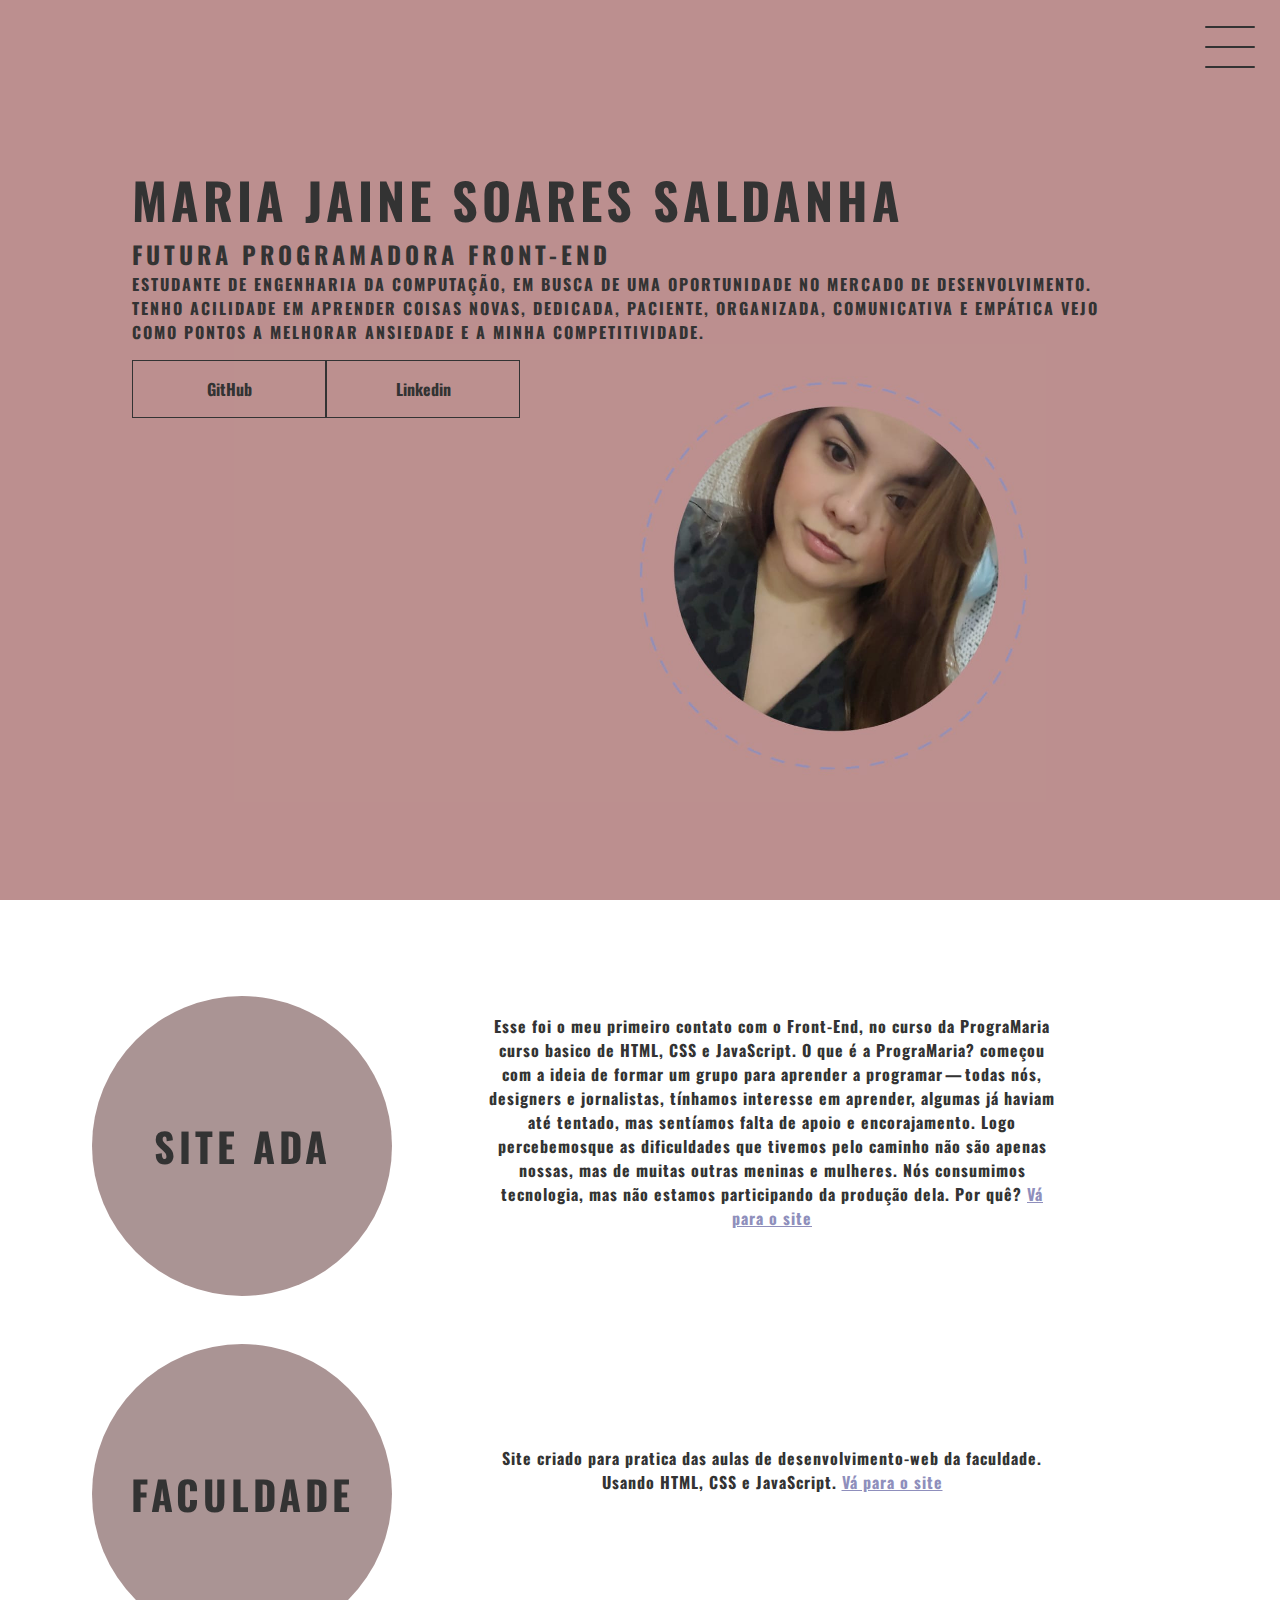
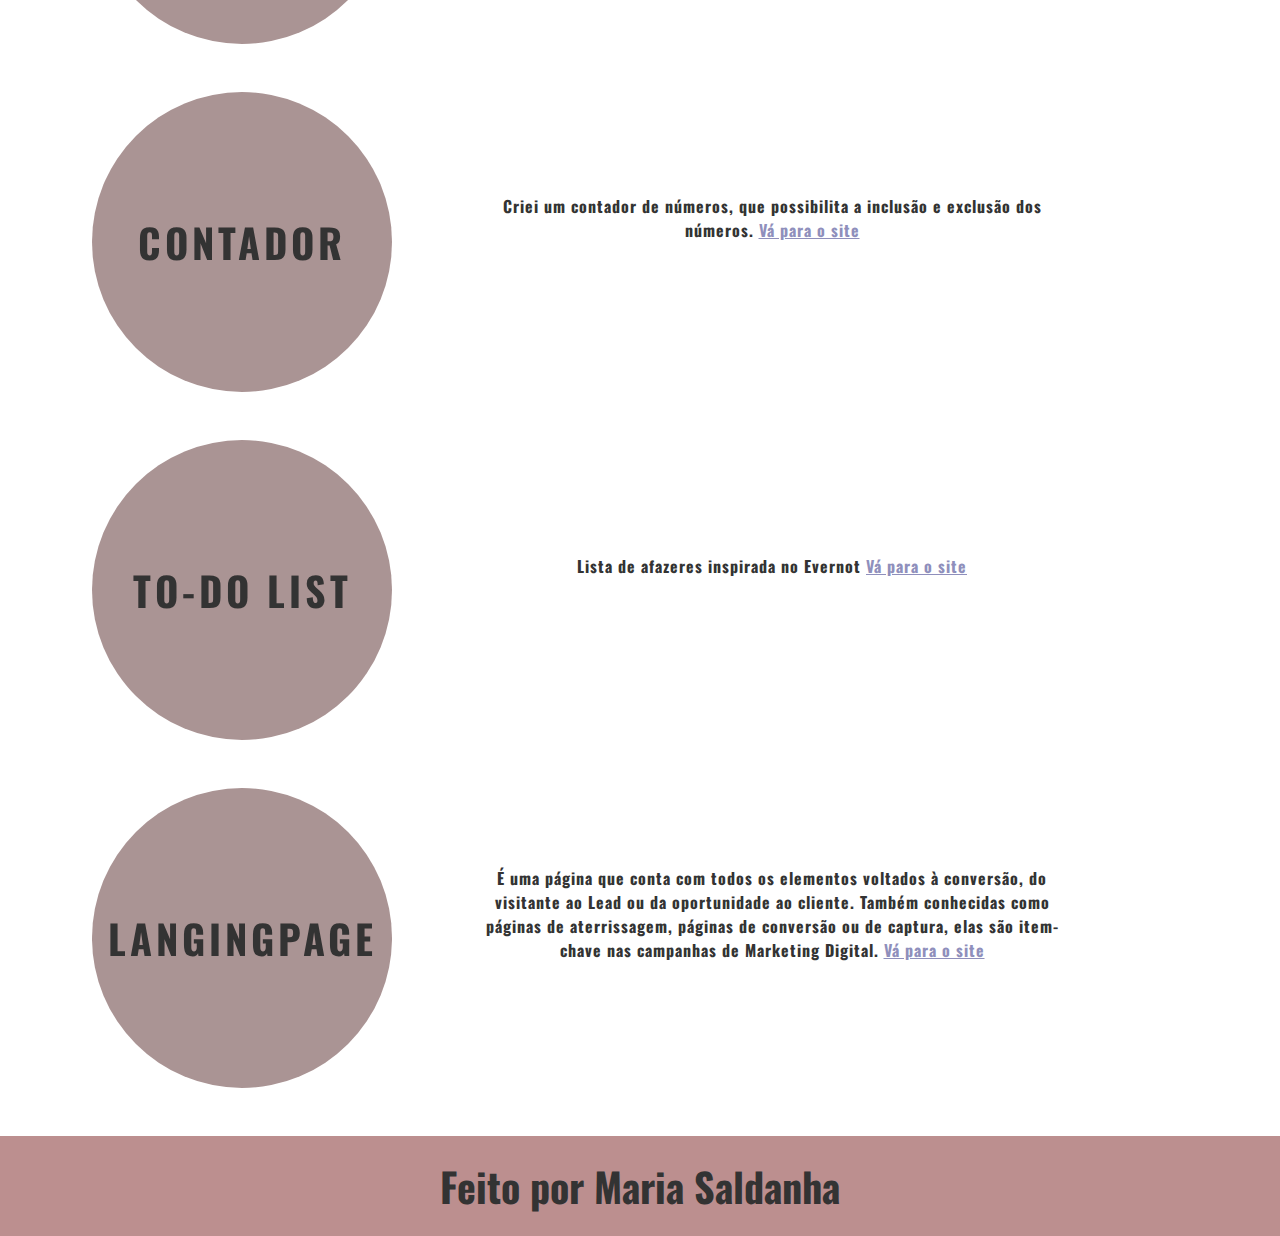
<file: index.html>
<!DOCTYPE html>
<html lang="pt-br">

<head>
    <meta charset="UTF-8">
    <meta name="viewport" content="width=device-width, initial-scale=1.0">
    <meta name="description" content="Portifólio criado por Maria Saldanha contendo seus projetos finalizados e em andamento">
    <link rel="stylesheet" href="style.css">
    <title>Portfólio</title>
</head>

<body>

    <header  class="header-container">
        <div class="header">
            <div class="checkbox-container">
                <div class="checkbock-wrapper">
                    <input type="checkbox" id="toggle">
                    <label class="checkbox" for="toggle">
                        <div class="trace"></div>
                        <div class="trace"></div>
                        <div class="trace"></div>
                    </label>
                    <div class="menu"></div>

                    <nav class="menu-items">
                        <ul>
                            <li>
                                <a href="#sobreMim" target="_balnk">Sobre</a>
                            </li>
                            <li>
                                <a href="#meusProjetos" target="_balnk">Projetos</a>
                            </li>
                        </ul>
                    </nav>
                </div>
            </div>
        </div>

        <div  class="central" >
            <section id="sobreMim">
                <h1 >Maria Jaine Soares Saldanha</h1>
                <h2>Futura Programadora Front-End</h2>
                <h4>Estudante de Engenharia da Computação, em busca de uma oportunidade no mercado de desenvolvimento. Tenho acilidade em aprender coisas novas, dedicada, paciente, organizada, comunicativa e empática vejo como pontos a melhorar ansiedade e a minha competitividade.</h4>
            </section>


      
            <div class="img-perfil">
                <img src="img/fundo3.png" alt=" foto da criadora do site">
             </div>
        <div class="social-media">  
        <a href="https://github.com/MariaSaldanhaDEV" target =" _balnk ">GitHub</a>
        <a href="https://www.linkedin.com/in/maria-saldanhadev/" target =" _balnk ">Linkedin</a>
         </div>
        </div>  

         
    </header>

    <main  class="container" >
        <section id="meusProjetos">
            <div class="card-container" id="meusProjetos">
                <div class="card">
                    <div class="card-wrapper">
                        <h2>Site ADA</h2>
                        <p>PrograMaria</p>
                    </div>
                </div>
                <div class="card-text">
                    Esse foi o meu primeiro contato com o Front-End, no curso da PrograMaria curso basico de HTML, CSS e JavaScript.
                    <b>O que é a PrograMaria?</b>
                    <b>começou com a ideia de formar um grupo para aprender a programar — todas nós, designers e jornalistas, tínhamos interesse em aprender, algumas já haviam até tentado, mas sentíamos falta de apoio e encorajamento. Logo percebemosque as dificuldades que tivemos pelo caminho não são apenas nossas, mas de muitas outras meninas e mulheres. Nós consumimos tecnologia, mas não estamos participando da produção dela. Por quê?</b>
                    <b>
                        <a href="projetos/siteada-1/index.html" target =" _balnk ">Vá para o site </a>
                    </b>
                    
                </div>
            </div>

            <div class="card-container">
                <div class="card">
                    <div class="card-wrapper">
                        <h2>Faculdade</h2>
                        <p>desenvolvimento-web</p>
                    </div>
                </div>
                <div class="card-text">
                    Site criado para pratica das aulas de desenvolvimento-web da faculdade.
                    <b>Usando HTML, CSS e JavaScript.</b>
                    <a href="projetos/aulas-de-desenvolvimentoWeb/index.html" target =" _balnk ">Vá para o site </a>
                </div>
            </div>

            <div class="card-container">
                <div class="card">
                    <div class="card-wrapper">
                        <h2>Contador</h2>
                        <p>JavaScript</p>
                    </div>
                </div>
                <div class="card-text">
                  Criei um contador de números, que possibilita a inclusão e exclusão dos números.
                  <a href="projetos/contador_js-main/index.html" target =" _balnk ">Vá para o site </a>
                </div>
            </div>
            <div class="card-container">
                <div class="card">
                    <div class="card-wrapper">
                        <h2>To-Do list</h2>
                        <p>Lista de afazeres <b> Em construção </b></p>
                    </div>
                </div>
                <div class="card-text">
                  Lista de afazeres inspirada no Evernot  
                  <a href="projetos/to-do-list/index.html" target =" _balnk ">Vá para o site </a>
                </div>
            </div>
            <div class="card-container">
                <div class="card">
                    <div class="card-wrapper">
                        <h2>langingPage</h2>
                        <p>Em construção</p>
                    </div>
                </div>
                <div class="card-text">
                    É uma página que conta com todos os elementos voltados à conversão, do visitante ao Lead ou da oportunidade ao cliente. Também conhecidas como páginas de aterrissagem, páginas de conversão ou de captura, elas são item-chave nas campanhas de Marketing Digital.
                  <a href="projetos/langingPage/index.html" target =" _balnk ">Vá para o site </a>
                </div>
            </div>
        </section>    
    </main>

    <footer class="footer">
            Feito por Maria Saldanha
    </footer>

</body>

</html>
</file>
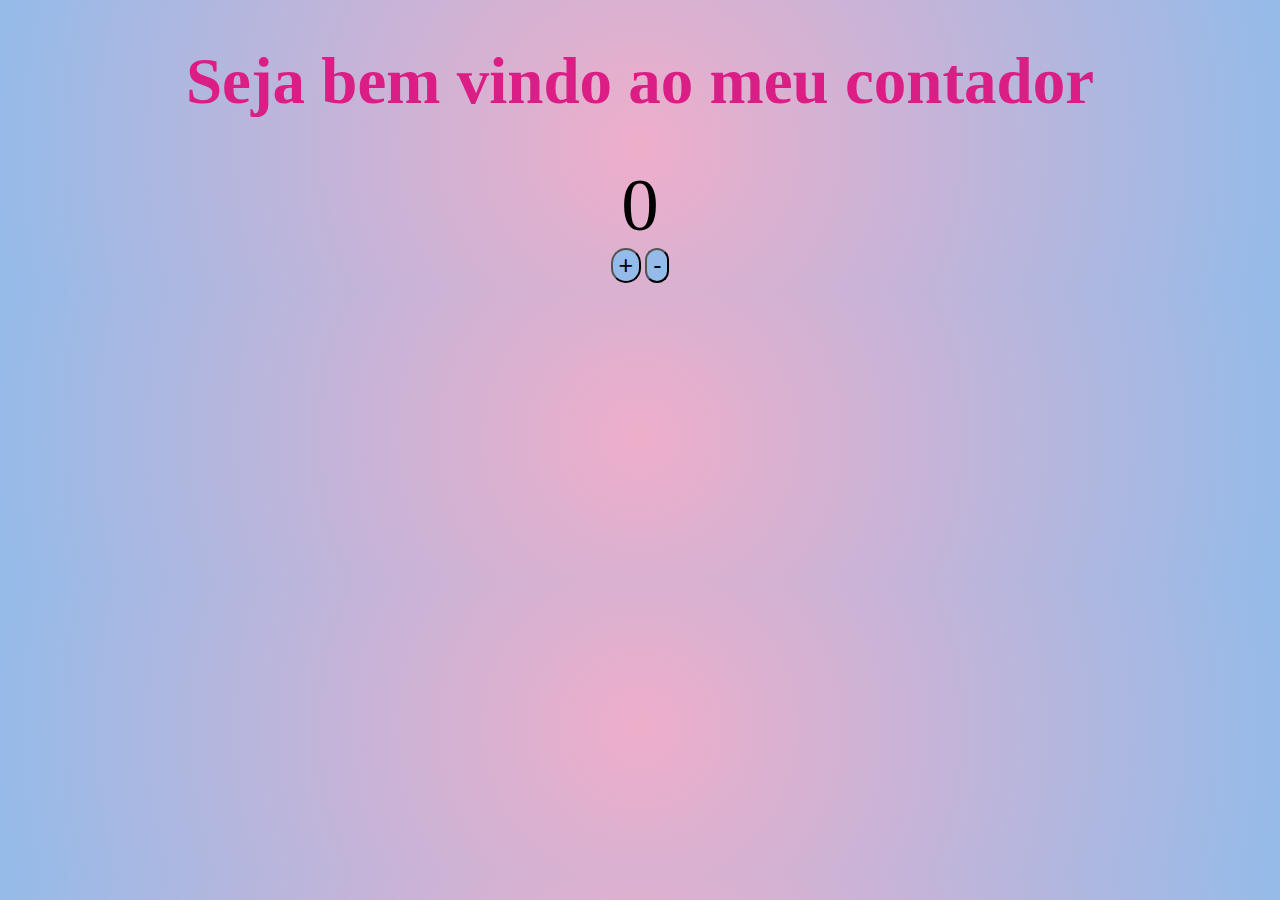
<file: projetos/contador_js-main/index.html>
<!DOCTYPE html>
<html lang="pt-BR">
<head>
    <meta charset="UTF-8">
    <meta name="vieweport" content="width-device-width,initial-scale-1.0">
    <link rel="icon" href="contador.png"/>
    <link rel="stylesheet" href="style.css">
    <title>Contador</title>
    
</head>
<body>
    <main>
        <h1>Seja bem vindo ao meu contador</h1>
    </main>
    
    <span  id ="mostraNumero"> 0 </span>
    <br>
    <div id="cont">        
        <button name="adiciona" onclick="adiciona()">+</button>
        <button name="subtrai" onclick="subtrai()">-</button>
    </div>
  
    

    <script src="D:\Estudos\Dio Inter\Curso JS\contador_js-main\dio.js"></script>
</body>
</html>
</file>
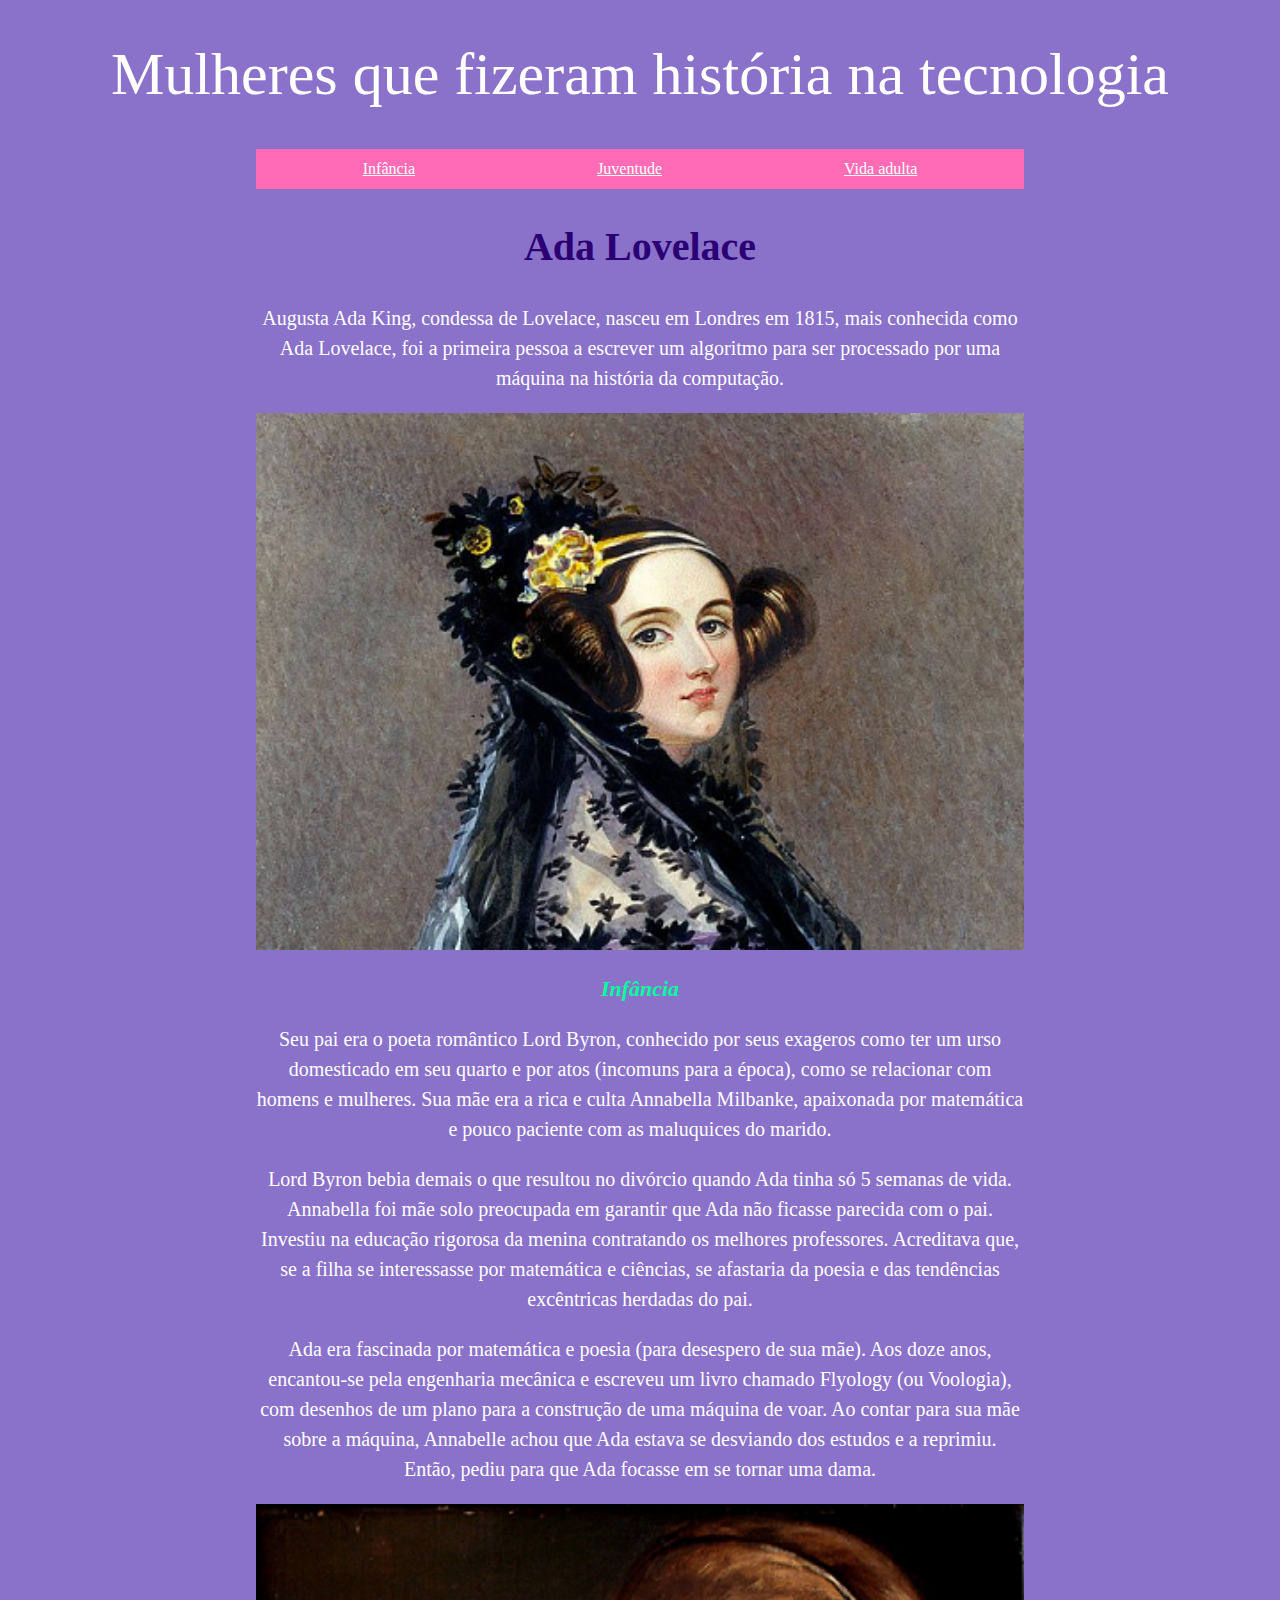
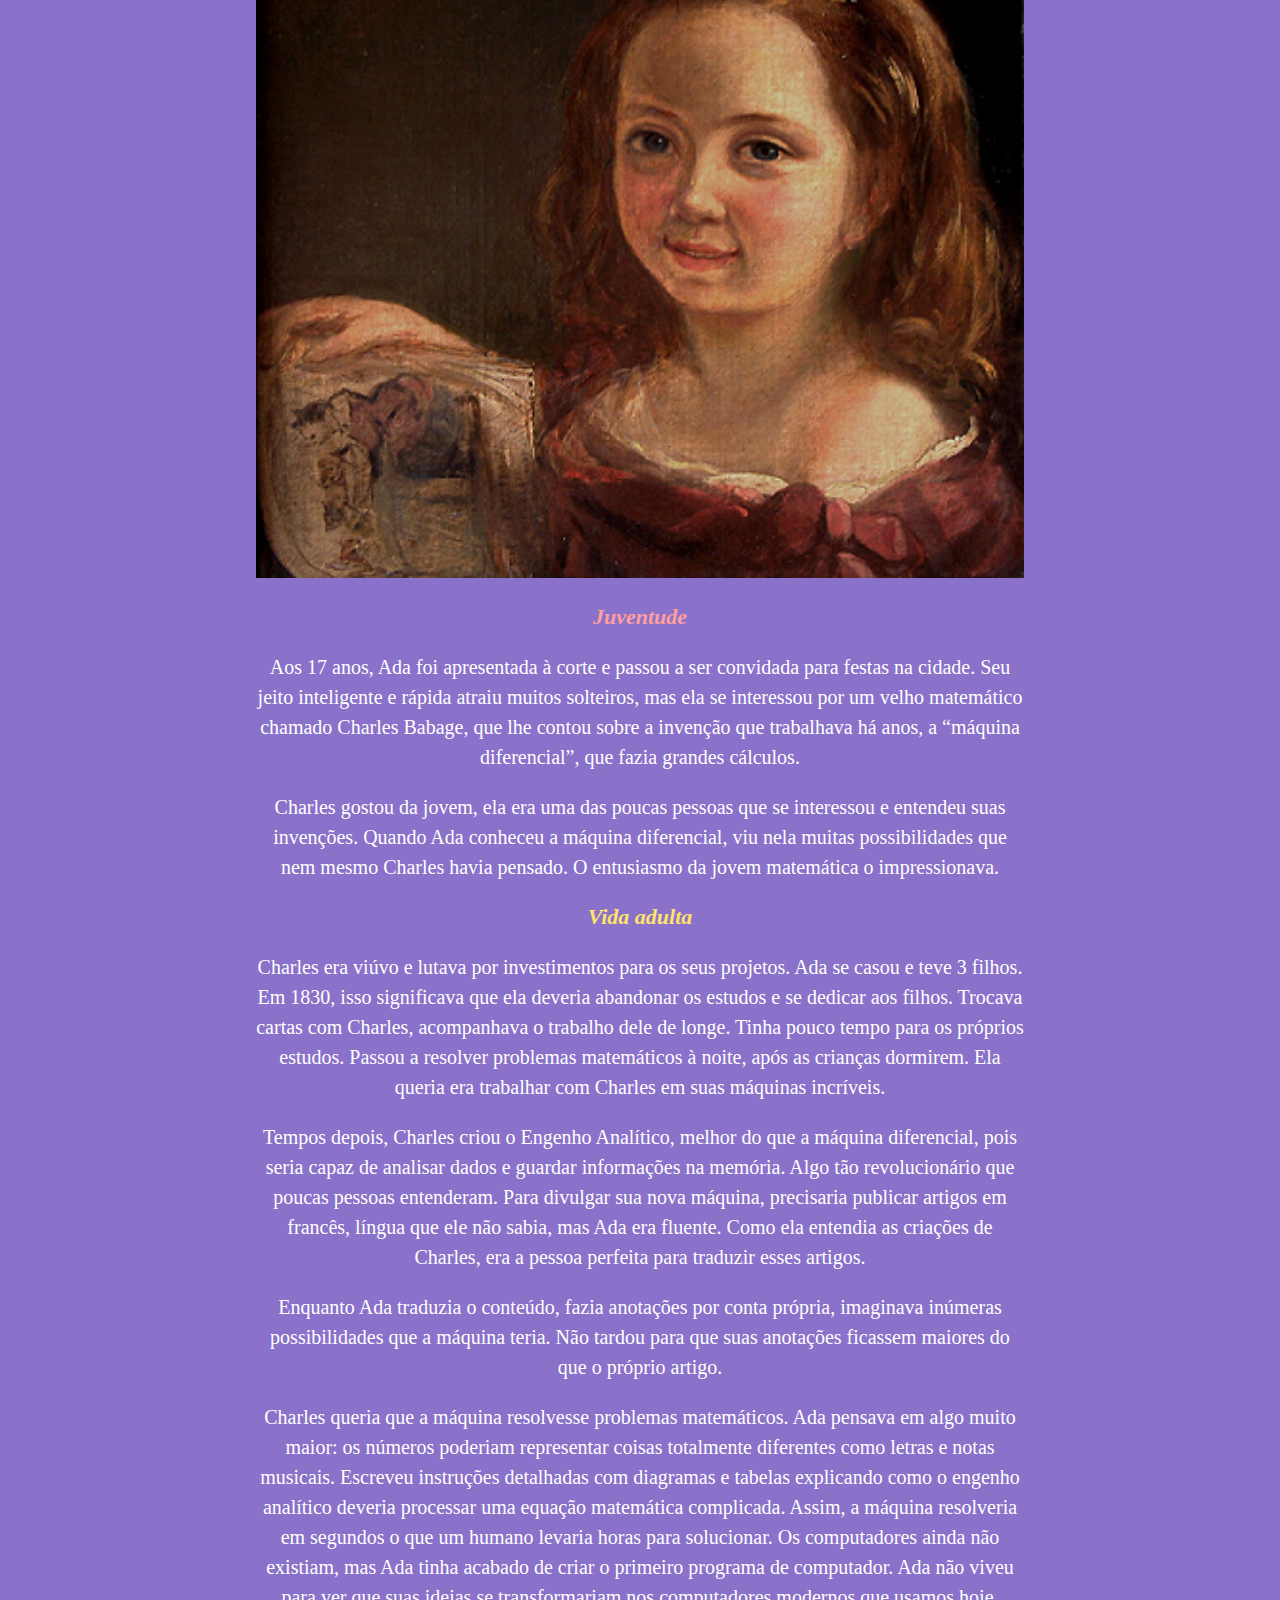
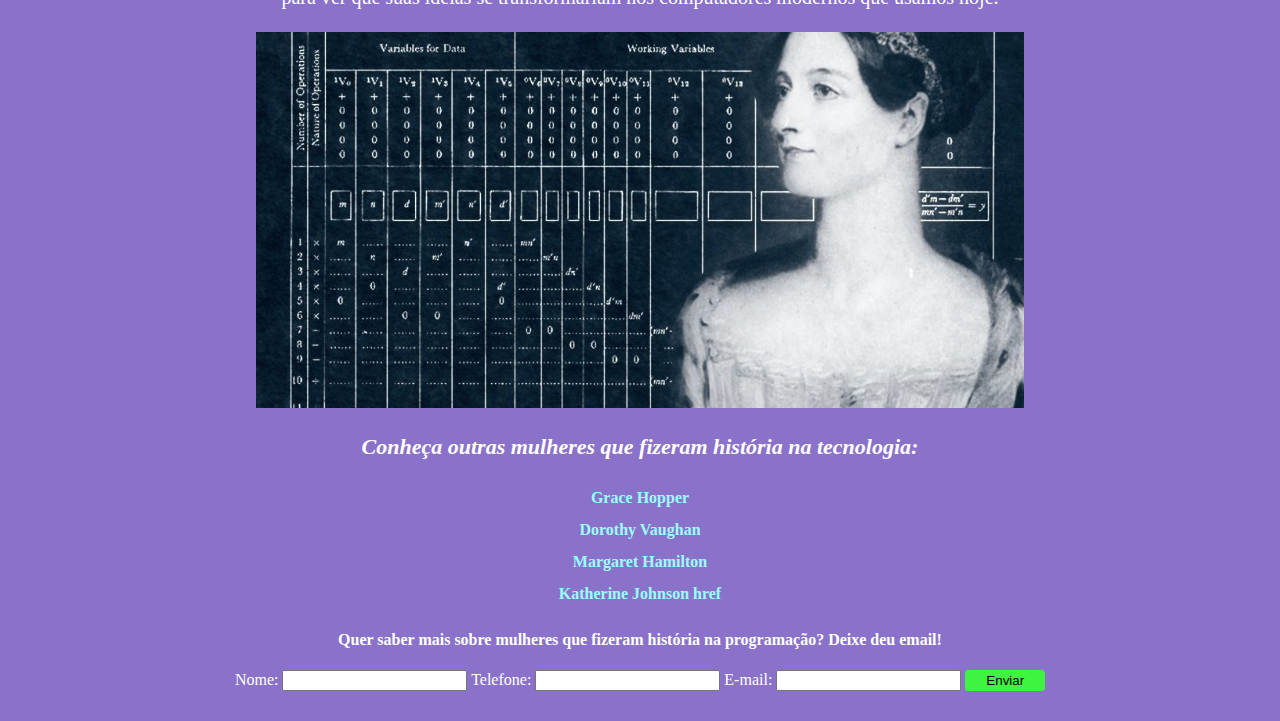
<file: projetos/siteada-1/index.html>
<!DOCTYPE HTML>
  <html>
    <head>
      <title>Ada Lovelace</title>
      <link href="style.css" rel="stylesheet">
    </head>

    <body>

      <h1>Mulheres que fizeram história na tecnologia</h1>
      <nav class="principal">
        <ul>
          <li>
            <a href ="#infancia">Infância</a>
          </li>

          <li>
            <a href="#juventude">Juventude</a>
          </li>

          <li>
            <a href="#vida_adulta">Vida adulta</a>
          </li>
        </ul>
      </nav>
      <section>
        <h2>Ada Lovelace</h2>
        <p>Augusta Ada King, condessa de Lovelace, nasceu em Londres em 1815, mais conhecida como Ada Lovelace, foi a primeira pessoa a escrever um algoritmo para ser processado por uma máquina na história da computação.</p>
        <img src="img/adaPintura.png" alt="Imagem mostra uma Pintura colorida da Ada">
        <section id="infancia">
          <h3 class="titulo-verde">Infância</h3>
          <p>Seu pai era o poeta romântico Lord Byron, conhecido por seus exageros como ter um urso domesticado em seu quarto e por atos (incomuns para a época), como se relacionar com homens e mulheres. Sua mãe era a rica e culta Annabella Milbanke, apaixonada por matemática e pouco paciente com as maluquices do marido.</p>

          <p>Lord Byron bebia demais o que resultou no divórcio quando Ada tinha só 5 semanas de vida. Annabella foi mãe solo preocupada em garantir que Ada não ficasse parecida com o pai. Investiu na educação rigorosa da menina contratando os melhores professores. Acreditava que, se a filha se interessasse por matemática e ciências, se afastaria da poesia e das tendências excêntricas herdadas do pai.</p>

          <p>Ada era fascinada por matemática e poesia (para desespero de sua mãe). Aos doze anos, encantou-se pela engenharia mecânica e escreveu um livro chamado Flyology (ou Voologia), com desenhos de um plano para a construção de uma máquina de voar. Ao contar para sua mãe sobre a máquina, Annabelle achou que Ada estava se desviando dos estudos e a reprimiu. Então, pediu para que Ada focasse em se tornar uma dama.</p>
          <img src="img/adaCrianca.png" alt="Pintura da Ada criança segurando um desenho">
        </section>
        <section id="juventude">
          <h3 class="titulo-vermelho">Juventude</h3>
          <p>Aos 17 anos, Ada foi apresentada à corte e passou a ser convidada para festas na cidade. Seu jeito inteligente e rápida atraiu muitos solteiros, mas ela se interessou por um velho matemático chamado Charles Babage, que lhe contou sobre a invenção que trabalhava há anos, a “máquina diferencial”, que fazia grandes cálculos.</p>

          <p>Charles gostou da jovem, ela era uma das poucas pessoas que se interessou e entendeu suas invenções. Quando Ada conheceu a máquina diferencial, viu nela muitas possibilidades que nem mesmo Charles havia pensado. O entusiasmo da jovem matemática o impressionava.</p>
        </section>
        <section id="vida_adulta">
        <h3 class="titulo-amarelo">Vida adulta</h3>
          <p>Charles era viúvo e lutava por investimentos para os seus projetos. Ada se casou e teve 3 filhos. Em 1830, isso significava que ela deveria abandonar os estudos e se dedicar aos filhos. Trocava cartas com Charles, acompanhava o trabalho dele de longe. Tinha pouco tempo para os próprios estudos. Passou a resolver problemas matemáticos à noite, após as crianças dormirem. Ela queria era trabalhar com Charles em suas máquinas incríveis.</p>

          <p>Tempos depois, Charles criou o Engenho Analítico, melhor do que a máquina diferencial, pois seria capaz de analisar dados e guardar informações na memória. Algo tão revolucionário que poucas pessoas entenderam. Para divulgar sua nova máquina, precisaria publicar artigos em francês, língua que ele não sabia, mas Ada era fluente. Como ela entendia as criações de Charles, era a pessoa perfeita para traduzir esses artigos.</p>

          <p>Enquanto Ada traduzia o conteúdo, fazia anotações por conta própria, imaginava inúmeras possibilidades que a máquina teria. Não tardou para que suas anotações ficassem maiores do que o próprio artigo.</p>

          <p>Charles queria que a máquina resolvesse problemas matemáticos. Ada pensava em algo muito maior: os números poderiam representar coisas totalmente diferentes como letras e notas musicais. Escreveu instruções detalhadas com diagramas e tabelas explicando como o engenho analítico deveria processar uma equação matemática complicada. Assim, a máquina resolveria em segundos o que um humano levaria horas para solucionar. Os computadores ainda não existiam, mas Ada tinha acabado de criar o primeiro programa de computador. Ada não viveu para ver que suas ideias se transformariam nos computadores modernos que usamos hoje.</p>
          <img src="img/adaTabela.png" alt="Pintura de Ada jovem ao lado de uma tabela de algoritmos">
        </section>
      </section>
      <h3>Conheça outras mulheres que fizeram história na tecnologia:</h3>
      <nav>
        <ul>
          <li>
            <a href="https://pt.wikipedia.org/wiki/Grace_Hopper" target="_blank">Grace Hopper</a>
          </li>

          <li>
            <a href="https://pt.wikipedia.org/wiki/Dorothy_Vaughan" target="_blank">Dorothy Vaughan</a>
          </li>

          <li>
            <a href="https://pt.wikipedia.org/wiki/Margaret_Hamilton_(cientista_da_computa%C3%A7%C3%A3o)" target="_blank">Margaret Hamilton</a>
          </li>

          <li>
            <a href="https://pt.wikipedia.org/wiki/Katherine_Johnson" target="_balnk">Katherine Johnson href</a>
          </li>
        </ul>
      </nav>
      <h4> Quer saber mais sobre mulheres que fizeram história na programação? Deixe deu email!</h4>
      <form>
        <label for="nome">Nome:</label>
        <input id="nome" type="text">

        <label for="telefone">Telefone:</label>
        <input id="telefone" type="number">


        <label for="email">E-mail:</label>
        <input id="email" type="email">
        <button id="enviar">Enviar</button>
      </form>
     <script type="text/javascript"src="js/script.js"></script>
    </body>
  </html>
</file>
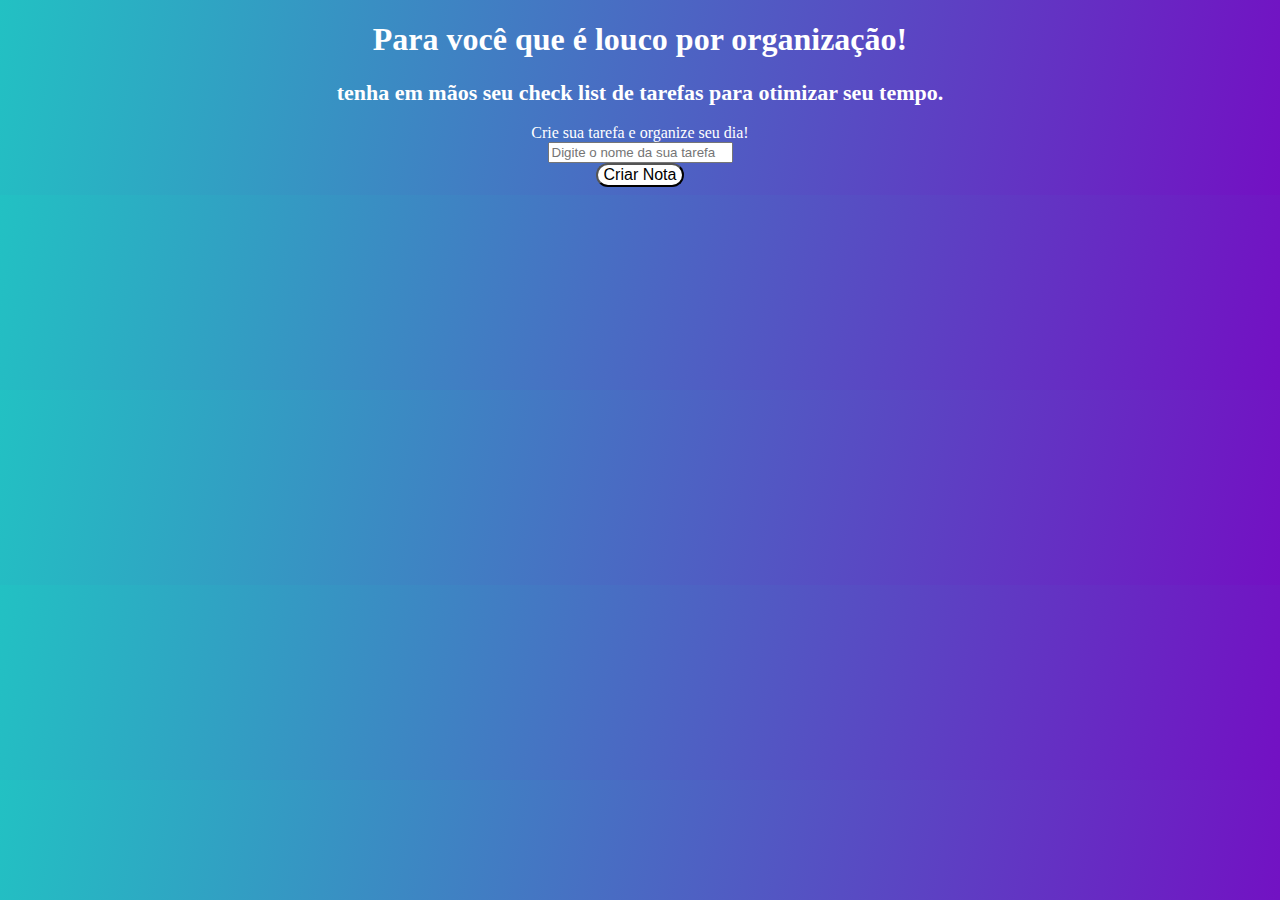
<file: projetos/to-do-list/index.html>
<!DOCTYPE html>
<html lang="pt-br">
<head>
    <meta charset="UTF-8">
    <meta http-equiv="X-UA-Compatible" content="IE=edge">
    <meta name="viewport" content="width=device-width, initial-scale=1.0">
    <link rel="icon" href="notes.png"/>
    <link rel="stylesheet" href="style.css">
    <title>To Do List</title>
</head>
<body>
    <h1> Para você que é louco por organização!</h1>
    <h2>tenha em mãos seu check list de tarefas para otimizar seu tempo.</h2>
    <form id="criar_tarefa">
        Crie sua tarefa e organize seu dia! <br>
        <input type="text" name="adiciona" id="adicionar_tarefa" placeholder="Digite o nome da sua tarefa"><br>
        <button type="submit">Criar Nota</button>
    </form>
    

    <script src="D:\Estudos\Dio Inter\Curso JS\to-do-list\todo.js"></script>
</body>
</body>
</html>
</file>
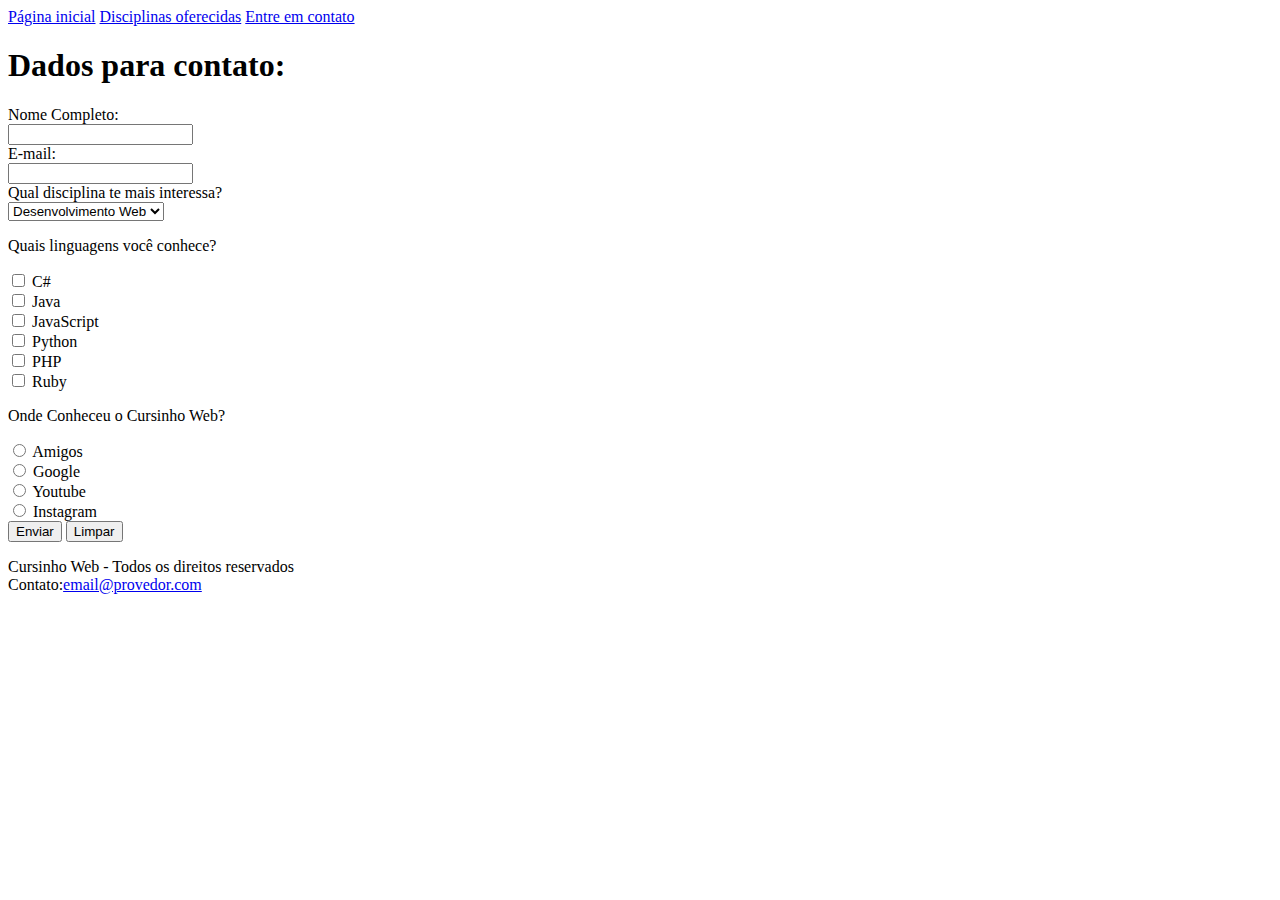
<file: projetos/aulas-de-desenvolvimentoWeb/contato.html>
<!DOCTYPE html>
<html lang="PT-br">
<head>
    <meta charset="UTF-8">
    <title>Cursinho Web-Contato</title>
    <link rel="icon" href="D:\Estudos\Faculdade\Desenvolvimento web\Primeiro exercicio\livros.png"/>
</head>
<body>
    <header>
        <nav> 
            <a href ="index.html">Página inicial</a>
            <a href="disciplinas.html">Disciplinas oferecidas</a>
            <a href ="contato.html">Entre em contato</a>
        </nav>
    <main>
        <h1>Dados para contato:</h1>
        <form action="novoAluno" method="POST">
            <div>
                <label for="nome">Nome Completo:</label><br>
                <input type="text" nome="NomeCompleto " id="nome"><br>

                <label for="email">E-mail:</label><br>
                <input type="email" nome="email " id="email"><br>

                <isciplina for="disciplina">Qual disciplina te mais interessa?</label><br>
                <select name="disciplina" id="disciplina">
                    <option>Desenvolvimento Web</option>
                </select>
            </div>
            <section>
                <article>
                    <p>Quais linguagens você conhece?</p>
                    <input type="checkbox" id="linguagens-1" nome="linguagens " value="csharp">
                    <label for="linguagens-1">C#</label><br>
                    <input type="checkbox" id="linguegens-2" nome="linguagens " value="java">
                    <label for="linguagens-2">Java</label><br>
                    <input type="checkbox" id="linguegens-3" nome="linguagens " value="js">
                    <label for="linguagens-3">JavaScript</label><br>
                    <input type="checkbox" id="linguegens-4" nome="linguagens " value="python">
                    <label for="linguagens-4">Python</label><br>
                    <input type="checkbox" id="linguegens-5" nome="linguagens " value="php">
                    <label for="linguagens-5">PHP</label><br>
                    <input type="checkbox" id="linguegens-6" nome="linguagens " value="ruby">
                    <label for="linguagens-6">Ruby</label><br>
                </article>
                <article>
                    <p>Onde Conheceu o Cursinho Web?</p>
                    <input type="radio" id="conheceu-1" nome="conheceu" value="amigos">
                    <label for="conheceu-1">Amigos</label><br>
                    <input type="radio" id="conheceu-2" nome="conheceu" value="google">
                    <label for="conheceu-2">Google</label><br>
                    <input type="radio" id="conheceu-3" nome="conheceu " value="youtube">
                    <label for="conheceu-3">Youtube</label><br>
                    <input type="radio" id="conheceu-4" nome="conhceu " value="instagram">
                    <label for="conheceu-4">Instagram</label><br>
                </article>
            </section>    
            <button type="submit">Enviar</button>
            <button type="reset">Limpar</button>
        </form>       
    </main>     


    <footer>
        <div > <!--email -->
            <p>Cursinho Web - Todos os direitos reservados <br>
            Contato:<a href="mailto:email@provedor.com">email@provedor.com</a> </p>
        </div>  
    </footer>
</body>
</html>
</file>
<file: style.css>
@import url('https://fonts.googleapis.com/css2?family=Oswald:wght@200&display=swap');

*{
    margin: 0;
    padding: 0;
    font-family:'Oswald', sans-serif;
    color: #333333;
    text-align: center;
}

/*HEADER*/

.header-container {
    height: 100vh;
    width: 100vw;
    background-color: #BC8F8F;
    background-repeat: no-repeat;
    background-position: center;
    background-size: contain;
    display: flex;
    flex-direction: column;
    justify-content: center;
    align-items: flex-start;
    box-sizing: border-box;
    padding: 0 112px;
    position: relative;

}

.central{
    display: inline-block;
    text-align: center;
    padding: 20px;
    padding-top: 60px;
}


.img-perfil{
    float: right;
}


.img-perfil img{
    width: 80%;
    display: block;
    margin-left: auto;
    margin-right: auto;
    
}


h1{
    font-size: 50px;
    text-transform: uppercase;
    letter-spacing: 4px;
    font-weight: bold;
    text-align: left;
}

h2{
    text-transform: uppercase;
    letter-spacing: 4px;
    text-align: left;
}

h4{
    text-transform: uppercase;
    letter-spacing: 2px;
    text-align: left;
}

.social-media{
    margin-top: 1rem;
    display: flex;
}

.social-media a {
    text-decoration: none;
    color: #333333;
    padding: 1rem 4rem;
    border: 1px solid #333333;
    min-width: 4rem;
    display: flex;
    align-items: center;
    justify-content: center;
    transition: .5s ease-in-out;
    font-weight: bold;
}

a:hover{
    background-color: #8f8fbc;
}

/*MENU HAMBURGUERR*/

.checkbock-container{
    display: flex;
    justify-content: center;
    align-items: center;
}

.checkbock-wrapper input{
    opacity: 0;
}

.checkbox{
    height: 100px;
    width: 100px;
    position: absolute;
    right: 0;
    top: 0;
    display: flex;
    justify-content: center;
    cursor: pointer;
    z-index: 9999;
    transition:400ms ease-in-out 0s;
}

.checkbox .trace{
    width: 50px;
    height: 2px;
    position: absolute;
    background-color: #333333;
    border-radius: 4px;
    transition: 0.5s ease-in-out;
}

.checkbox .trace:nth-child(1){
    top: 26px;
}

.checkbox .trace:nth-child(2){
    top: 46px;
    transform: rotate(0);
}

.checkbox .trace:nth-child(3){
    top: 66px;
    transform: rotate(0);
}

#togle{
    display: none;
}

/*MENU*/

.menu{
    position: absolute;
    top: 28px;
    right: 30px;
    background-color: transparent;
    height: 4px;
    width: 10px;
    border-radius: 50%;
    box-shadow: 0px 0px 0px #BC8F8F;
    z-index: -1;
    transition: 400ms ease-in-out 0s;
}

.menu-items{
    position: fixed;
    top: 0;
    left: 0;
    width: 100%;
    height: 100vh;
    display: flex;
    justify-content: center;
    align-items: center;
    z-index: 2;
    opacity: 0;
    visibility: hidden;
    transition: 400ms ease-in-out 0s;
    font-size: 40px;
}

.menu-items ul{
    list-style-type: none; 
}

.menu ul li a {
    margin: 10px 0;
    color: #333333;
    text-decoration: none;
    text-transform: uppercase;
    letter-spacing: 4px;
}

/* ANIMAÇÃO DO MENU*/

#toggle:checked + .checkbox .trace:nth-child(1){
    transform: rotate(45deg);
    top: 47px;
}

#toggle:checked + .checkbox .trace:nth-child(2){
    transform: translate(-100px);
    width: 30px;
    visibility: hidden;
    opacity: 0;
}

#toggle:checked + .checkbox .trace:nth-child(3){
    transform: rotate(-45deg);
    top: 48px;
}

#toggle:checked + .checkbox{
    background-color: #8f8fbc;
}

#toggle:checked ~ .menu{
    box-shadow: 0px 0px 0px 100vmax #8f8fbc;
    z-index: 1;
}

#toggle:checked ~ .menu-items{
    visibility: visible;
    opacity: 1;
}

.container{
    height: auto;
    width: 100%;
    display: flex;
    flex-direction: column;
    justify-content: space-evenly;
    margin: 3rem 0;
}

.container a{
    color: #8f8fbc;
}

.card-container{
    display: flex;
    justify-content: space-evenly;
    align-items: center;
    width: 90%;
}

.card{
    width: 300px;
    height: 300px;
    border-radius: 100%;
    margin: 3rem 0 0 0;
    display: flex;
    align-items: center;
    justify-content: center;
    background-color: #BC8F8F;
    filter: grayscale(0.5);
    color: #333333;
    cursor: pointer;
    transition: 0.5s ease-in-out;
}

.card-text{
    width: 50%;
    letter-spacing: 1px;
    color: #333333;
    text-align: center;
    font-weight: bolder;
}

.card-wrapper{
    text-align: center;
    display: flex;
    flex-direction: column;
    justify-content: center;
    align-items: center;
    position: relative;
}

.card-wrapper::before{
    content: '';
    position: absolute;
    height: 100px;
    width: 100px;
    border-radius: 50%;
    display: block;
    border: 2px dashed #8f8fbc;
    opacity: 0;
    transition: 0.5s ease-in-out;
}

.card-wrapper h2{
    font-size: 40px;
    text-transform: uppercase;
    letter-spacing: 4px;
    margin: 0;
    transition: 0.5s ease-in-out;
}

.card-wrapper p {
    font-size: 0;
    visibility: visible ;
    opacity: 0;
    font-weight: bold;
    text-transform: uppercase;
    transition: 0.5s ease-in-out;
}

.card:hover{
    filter:unset;
}

.card:hover > .card-wrapper::before{
    height: 225px;
    width: 225px;
    opacity: 1;
}

.card:hover > .card-wrapper p{
    opacity: 1;
    visibility: visible;
    font-size: 14px;
}

.footer{
    width: 100%;
    height: 100px;
    background-color:#BC8F8F;
    display: flex;
    align-items: center;
    justify-content: center;
    color: #333333;
    font-size: 40px;
    font-weight: bold;
}
</file>
<file: projetos/contador_js-main/style.css>
img{
    width: 100px;
}

body {
    background: rgb(238,174,202);
    background: radial-gradient(circle, rgba(238,174,202,1) 0%, rgba(148,187,233,1) 100%);
    text-align: center;
}

h1 {
    font-size: 65px;
    font-family: Anton, arial sans-serif;
    color: #da1e85;
}
span {
    font-size: 75px;
}

button {
    background-color: #94bbe9;
    font-size: 25px; 
    justify-items: center;
    border-radius: 100px;
    border-color: black;  
}
</file>
<file: projetos/siteada-1/style.css>
body{
  text-align:center;
  font-family:Open Sans, san-serif;
  background-color:#8a71c9;
  color:#ffffff;
  margin:0px 0px 30px 0px;
}

h2{
  color:#2a0074;
  font-size:40px;
}

.titulo-verde{
  color:#04ff9f;
}

.titulo-vermelho{
  color:#FF9E9E;
}

.titulo-amarelo{
  color:#ffe36d;
}

section{
  width:60%;
  margin: 0 auto;
}
section section{
  width:100%
}
h1{
  font-size:60px;
  font-weight:300;
}
h3{
  font-size:22px;
  font-style:italic;
}
p{
  line-height:1.5;
  font-size:20px;
}
img{
  width:100%;
}
ul{
  list-style-type:none;
  line-height:2;
  padding-left:0;
}
a{
  text-decoration:none;
  color:#99ffff;
  font-weight:700;
}
.principal{
  background-color:#ff6cb5;
  height: 40px;
  max-width:60%;
  margin: 0 auto;
}
.principal a{
  color: white;
  font-weight:normal;
  text-decoration: underline;
}
.principal li{
  display: inline-block;
  line-height: 2.5;
  margin: 0 89px;
}
button{
  background: #41f341;
  border: 1px solid transparent;
  padding: 2px 20px;
  border-radius: 3px;
}
</file>
<file: projetos/to-do-list/style.css>
body{
    color: white;
    text-align: center;   
    background: rgb(34,193,195);
    background: linear-gradient(100deg, rgba(34,193,195,1) 0%, rgba(115,16,195,1) 100%);
}

h1 {
    font-family: Times, Arial, serif;
    font-size: 32px;
}

h2 {
    font-family: Times, Arial, serif;
    font-size: 22px;
}

button{
    background-color: white;
    font-size: 16px; 
    justify-items: center;
    border-radius: 58px;
    border-color: black;  
}
</file>
